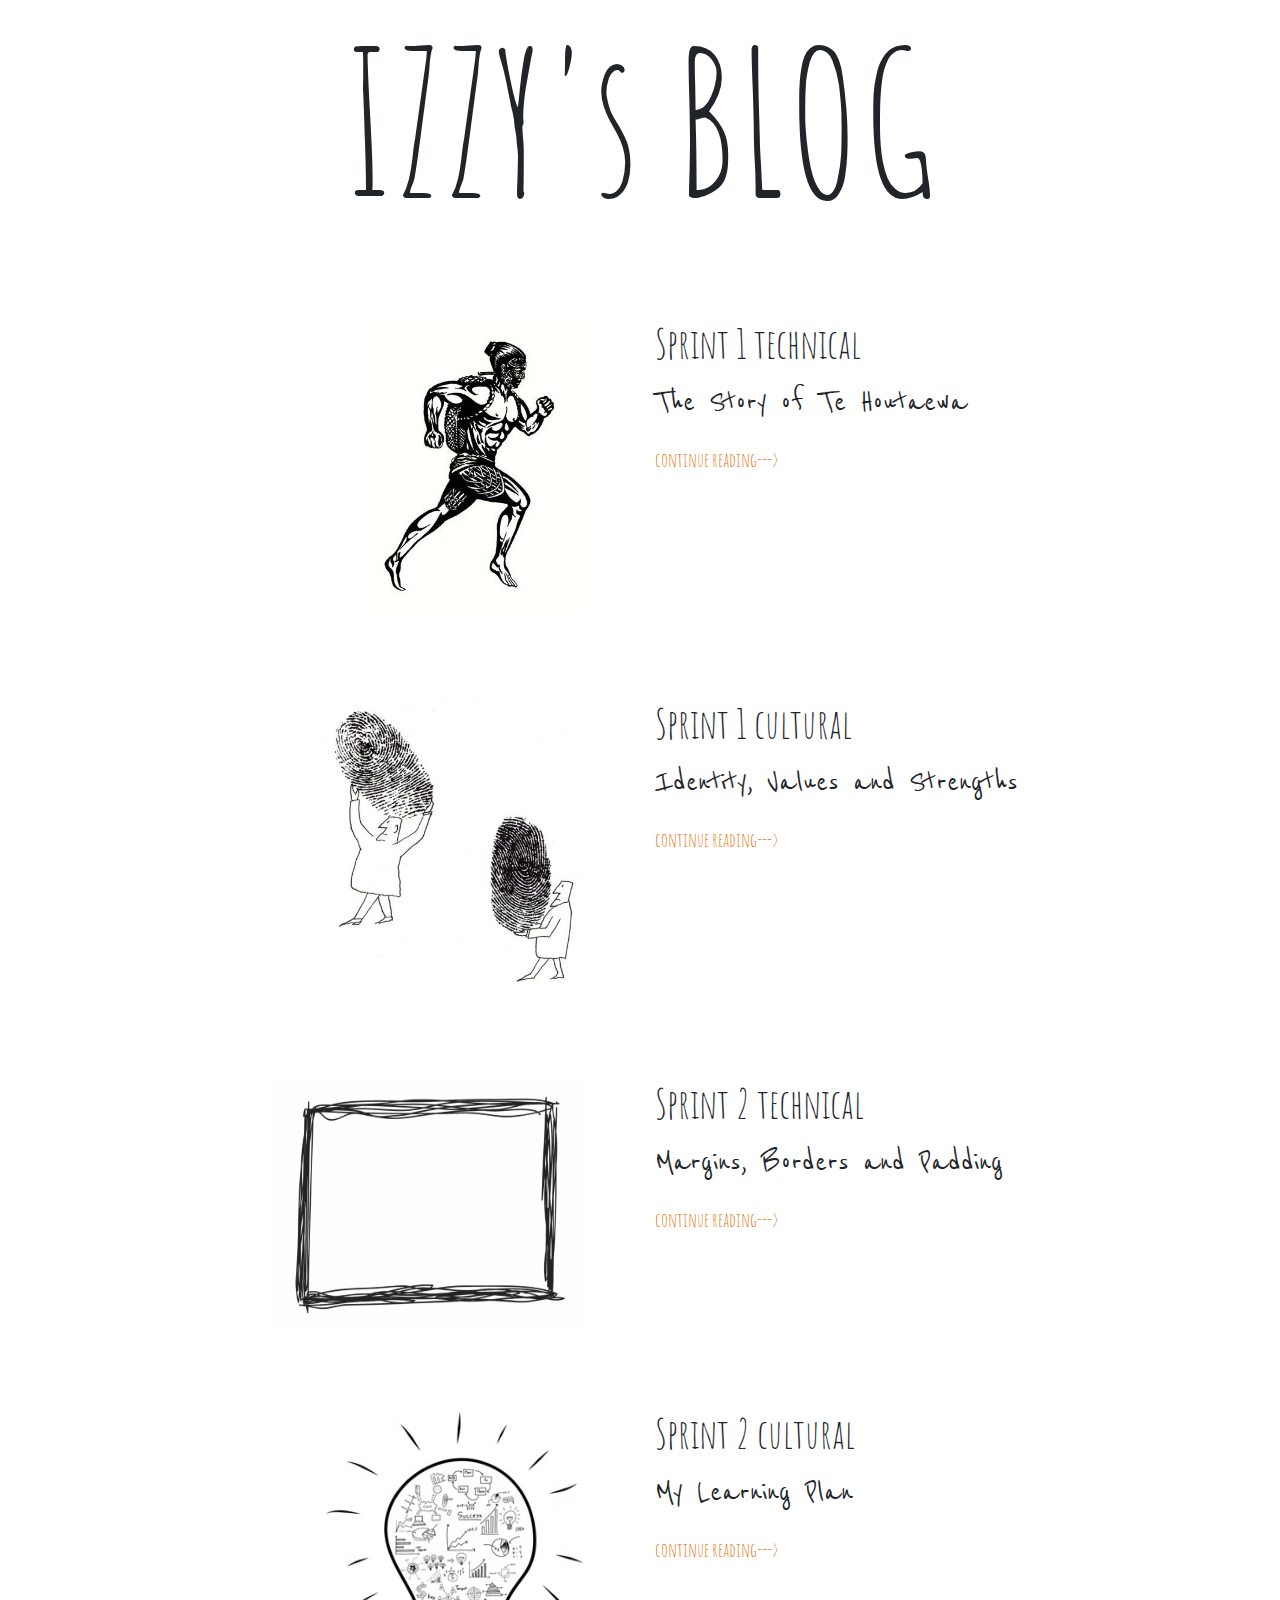
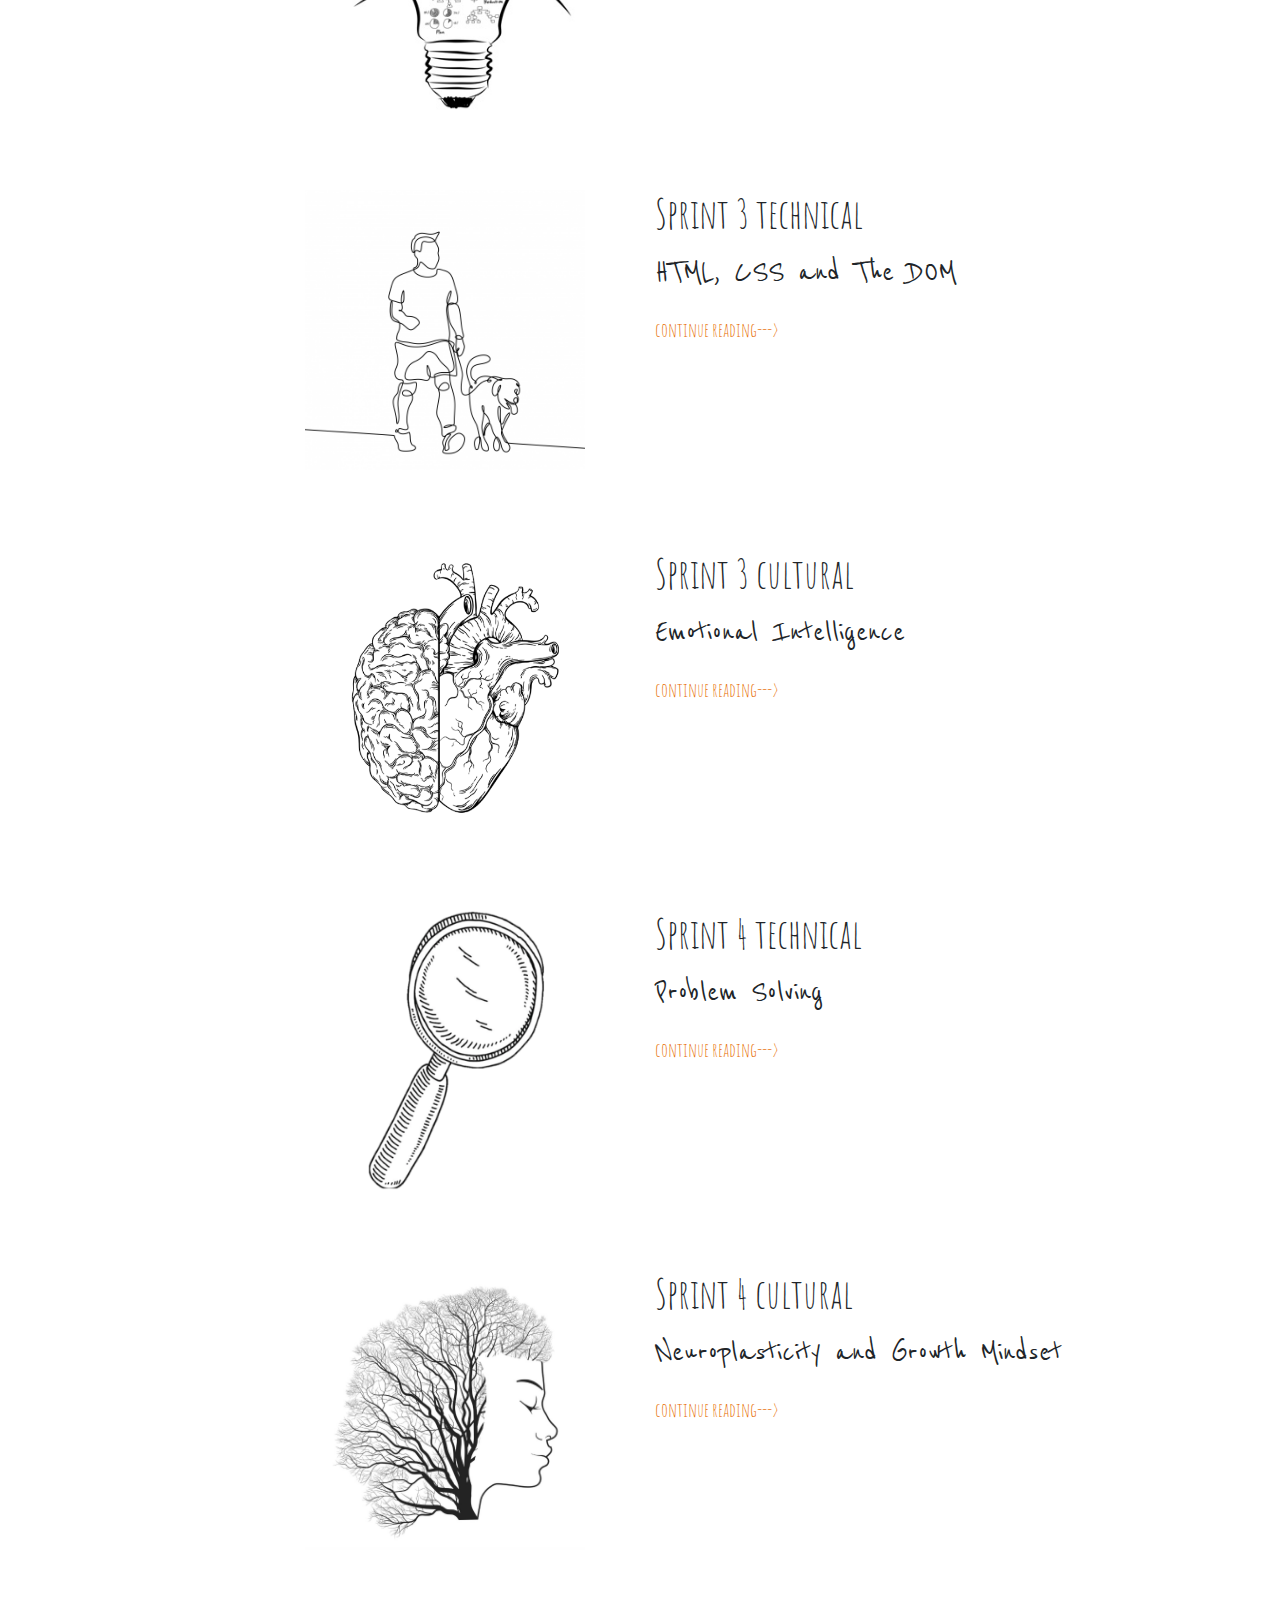
<file: index.html>
<!DOCTYPE html>
<html>

<head>
  <meta charset="UTF-8">
  <title>Itsablog</title>
  <link rel="stylesheet" href="https://stackpath.bootstrapcdn.com/bootstrap/4.3.1/css/bootstrap.min.css"
    integrity="sha384-ggOyR0iXCbMQv3Xipma34MD+dH/1fQ784/j6cY/iJTQUOhcWr7x9JvoRxT2MZw1T" crossorigin="anonymous">
  <link href="https://fonts.googleapis.com/css?family=Amatic+SC&display=swap" rel="stylesheet">
  <link href="https://fonts.googleapis.com/css?family=Reenie+Beanie&display=swap" rel="stylesheet">
  <link href="styles/main.css" rel="stylesheet" type="text/css" />

</head>

<body>
  <!-- Content -->
  <div class="container">
    <!-- Header -->
    <h1>IZZY's BLOG</h1>

    <!-- Blog -->
    <div class="blog row">
      <div class="col-md-6 text-right">
        <img src="images/TeH.jpg" alt="illustration of Te Houtaewa running" class="image">
      </div>

      <div class="col-md-6">
        <h3>Sprint 1 technical</h3>
        <p>The Story of Te Houtaewa</p>
        <a href="blog/sprint1-technical.html"><span class="link">continue reading---></span></a>
      </div>
    </div>

    <!-- Blog -->
    <div class="blog row">
      <div class="col-md-6 text-right">
        <img src="images/thumbprintmen.jpg" alt="drawing of men holding thumb prints" height="300" width="300" class="image">
      </div>

      <div class="col-md-6">
        <h3>Sprint 1 cultural</h3>
        <p>Identity, Values and Strengths</p>
        <a href="sprint1-cultural.html"><span class="link">continue reading---></span></a>
      </div>
    </div>

    <!-- Blog -->
    <div class="blog row">
      <div class="col-md-6 text-right">
        <img src="images/rectanglepic.png" alt="drawing of a rectangle" height="250" width="350" class="image">
      </div>

      <div class="col-md-6">
        <h3>Sprint 2 technical</h3>
        <p>Margins, Borders and Padding</p>
        <a href="blog/sprint2-technical.html"><span class="link">continue reading---></span></a>
      </div>
    </div>

    <!-- Blog -->
    <div class="blog row">
      <div class="col-md-6 text-right">
        <img src="images/seo-bulb.jpg" alt="drawing of a light bulb" height="300" width="300" class="image">
      </div>

      <div class="col-md-6">
        <h3>Sprint 2 cultural</h3>
        <p>My Learning Plan</p>
        <a href="sprint2-cultural.html"><span class="link">continue reading---></span></a>
      </div>
    </div>

      <!-- Blog -->
      <div class="blog row">
          <div class="col-md-6 text-right">
            <img src="images/dog-friend.jpg" alt="man walking his dog" height="280" width="320" class="image">
          </div>
    
          <div class="col-md-6">
            <h3>Sprint 3 technical</h3>
            <p>HTML, CSS and The DOM</p>
            <a href="blog/sprint3-technical.html"><span class="link">continue reading---></span></a>
          </div>
        </div>

    <!-- Blog -->
    <div class="blog row">
      <div class="col-md-6 text-right">
        <img src="images/heartbrain.png" alt="drawing of half a brain and half a heart" height="280" width="320" class="image">
      </div>

      <div class="col-md-6">
        <h3>Sprint 3 cultural</h3>
        <p>Emotional Intelligence</p>
        <a href="sprint3-cultural.html"><span class="link">continue reading---></span></a>
      </div>
    </div>

    <!-- Blog -->
    <div class="blog row">
      <div class="col-md-6 text-right">
        <img src="images/magnifying-glass.png" alt="magnifying glass" height="280" width="320" class="image">
      </div>

      <div class="col-md-6">
        <h3>Sprint 4 technical</h3>
        <p>Problem Solving</p>
        <a href="blog/sprint4-technical.html"><span class="link">continue reading---></span></a>
      </div>
    </div>

    <!-- Blog -->
    <div class="blog row">
      <div class="col-md-6 text-right">
        <img src="images/treehead.png" alt="drawing of a tree woman" height="280" width="320" class="image">
      </div>

      <div class="col-md-6">
        <h3>Sprint 4 cultural</h3>
        <p>Neuroplasticity and Growth Mindset</p>
        <a href="sprint4-cultural.html"><span class="link">continue reading---></span></a>
      </div>
    </div>

    <script src="https://code.jquery.com/jquery-3.3.1.slim.min.js"
      integrity="sha384-q8i/X+965DzO0rT7abK41JStQIAqVgRVzpbzo5smXKp4YfRvH+8abtTE1Pi6jizo"
      crossorigin="anonymous"></script>
    <script src="https://cdnjs.cloudflare.com/ajax/libs/popper.js/1.14.7/umd/popper.min.js"
      integrity="sha384-UO2eT0CpHqdSJQ6hJty5KVphtPhzWj9WO1clHTMGa3JDZwrnQq4sF86dIHNDz0W1"
      crossorigin="anonymous"></script>
    <script src="https://stackpath.bootstrapcdn.com/bootstrap/4.3.1/js/bootstrap.min.js"
      integrity="sha384-JjSmVgyd0p3pXB1rRibZUAYoIIy6OrQ6VrjIEaFf/nJGzIxFDsf4x0xIM+B07jRM"
      crossorigin="anonymous"></script>
</body>

</html>
</file>
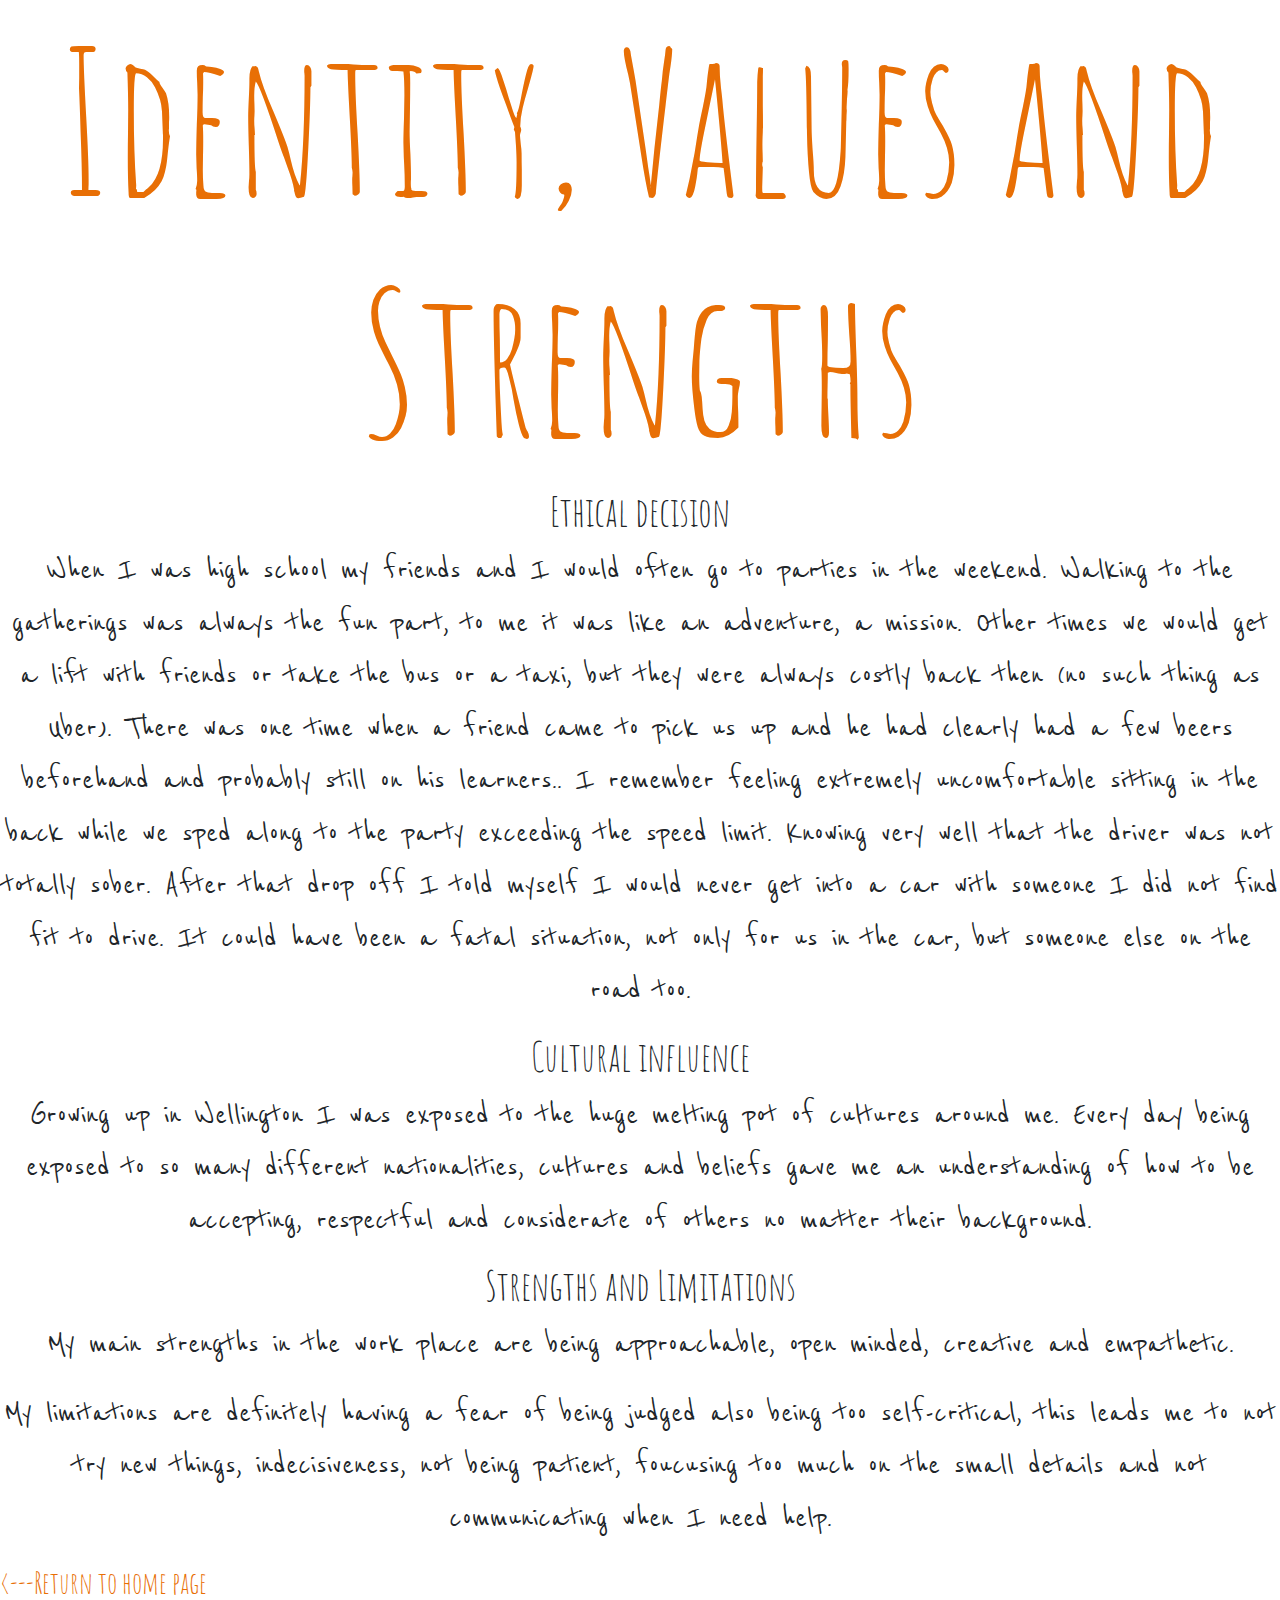
<file: sprint1-cultural.html>
<!DOCTYPE html>
<html lang="en">

<head>
    <meta charset="UTF-8">
    <meta name="viewport" content="width=device-width, initial-scale=1.0">
    <meta http-equiv="X-UA-Compatible" content="ie=edge">
    <link rel="stylesheet" href="https://stackpath.bootstrapcdn.com/bootstrap/4.3.1/css/bootstrap.min.css"
        integrity="sha384-ggOyR0iXCbMQv3Xipma34MD+dH/1fQ784/j6cY/iJTQUOhcWr7x9JvoRxT2MZw1T" crossorigin="anonymous">
    <link href="https://fonts.googleapis.com/css?family=Amatic+SC&display=swap" rel="stylesheet">
    <link href="https://fonts.googleapis.com/css?family=Reenie+Beanie&display=swap" rel="stylesheet">
    <link href="blog/styles/main.css" rel="stylesheet" type="text/css" />
    <title>Identity, Values and Strengths</title>
</head>

<body>
    <h1>Identity, Values and Strengths</h1>
    <h3>Ethical decision </h3>

    <p>When I was high school my friends and I would often go to parties in the weekend. Walking to the gatherings was
        always the fun part, to me it was like an adventure, a mission. Other times we would get a lift with friends or
        take the bus or a taxi, but they were always costly back then (no such thing as Uber). There was one time when a
        friend came to pick us up and he had clearly had a few beers beforehand and probably still on his learners.. I
        remember feeling extremely uncomfortable sitting in the back while we sped along to the party exceeding the
        speed limit. Knowing very well that the driver was not totally sober. After that drop off I told myself I would
        never get into a car with someone I did not find fit to drive. It could have been a fatal situation, not only
        for us in the car, but someone else on the road too.
    </p>

    <h3>Cultural influence</h3>

    <p>Growing up in Wellington I was exposed to the huge melting pot of cultures around me. Every day being exposed to
        so many different nationalities, cultures and beliefs gave me an understanding of how to be accepting,
        respectful and considerate of others no matter their background.
    </p>

    <h3>Strengths and Limitations</h3>

    <p>My main strengths in the work place are being approachable, open minded, creative and empathetic.
    </p>
    <p>My limitations are definitely having a fear of being judged also being too self-critical, this leads me to not
        try new things, indecisiveness, not being patient, foucusing too much on the small details and not communicating
        when I need help.
    </p>
    
    <a href="index.html"><span class="returnlink">
            <---Return to home page</span> </a> </body> </html>
</file>
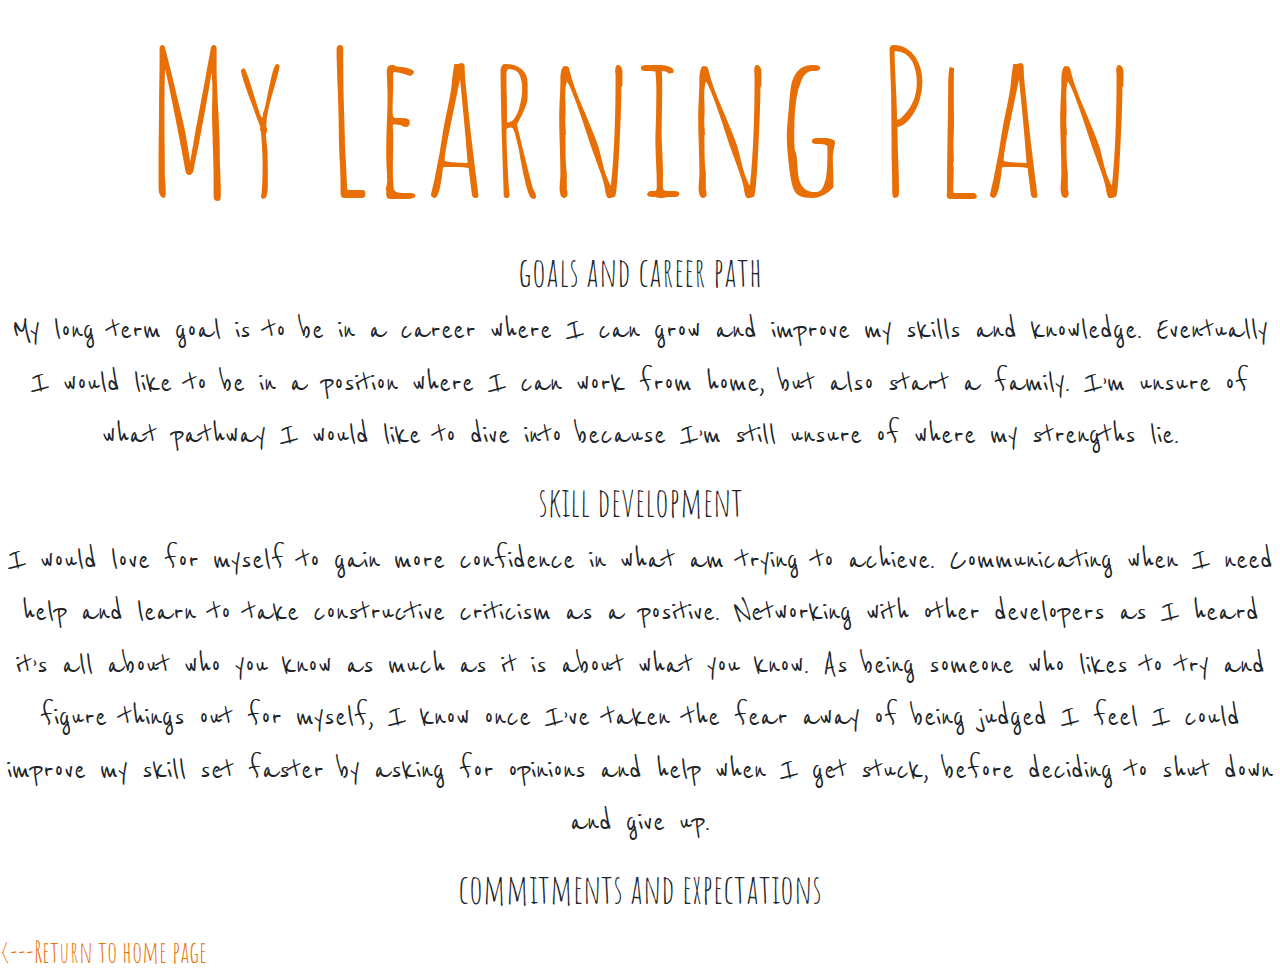
<file: sprint2-cultural.html>
<!DOCTYPE html>
<html lang="en">

<head>
    <meta charset="UTF-8">
    <meta name="viewport" content="width=device-width, initial-scale=1.0">
    <meta http-equiv="X-UA-Compatible" content="ie=edge">
    <link rel="stylesheet" href="https://stackpath.bootstrapcdn.com/bootstrap/4.3.1/css/bootstrap.min.css"
        integrity="sha384-ggOyR0iXCbMQv3Xipma34MD+dH/1fQ784/j6cY/iJTQUOhcWr7x9JvoRxT2MZw1T" crossorigin="anonymous">
    <link href="https://fonts.googleapis.com/css?family=Amatic+SC&display=swap" rel="stylesheet">
    <link href="https://fonts.googleapis.com/css?family=Reenie+Beanie&display=swap" rel="stylesheet">
    <link href="blog/styles/main.css" rel="stylesheet" type="text/css" />
    <title>Learning Plan</title>
</head>

<body>
    <h1>My Learning Plan</h1>

    <h3>goals and career path</h3>
    <p>My long term goal is to be in a career where I can grow and improve my skills and knowledge. Eventually I would
        like to be in a position where I can work from home, but also start a family. I’m unsure of what pathway I would
        like to dive into because I’m still unsure of where my strengths lie.
    </p>

    <h3>skill development</h3>
    <p>I would love for myself to gain more confidence in what am trying to achieve. Communicating when I need help and
        learn to take constructive criticism as a positive. Networking with other developers as I heard it’s all about
        who you know as much as it is about what you know.
        As being someone who likes to try and figure things out for myself, I know once I’ve taken the fear away of
        being judged I feel I could improve my skill set faster by asking for opinions and help when I get stuck, before
        deciding to shut down and give up.
    </p>

    <h3>commitments and expectations</h3>
    <p></p>
    <a href="index.html"><span class="returnlink">
            <---Return to home page</span> </a> </body> </html>
</file>
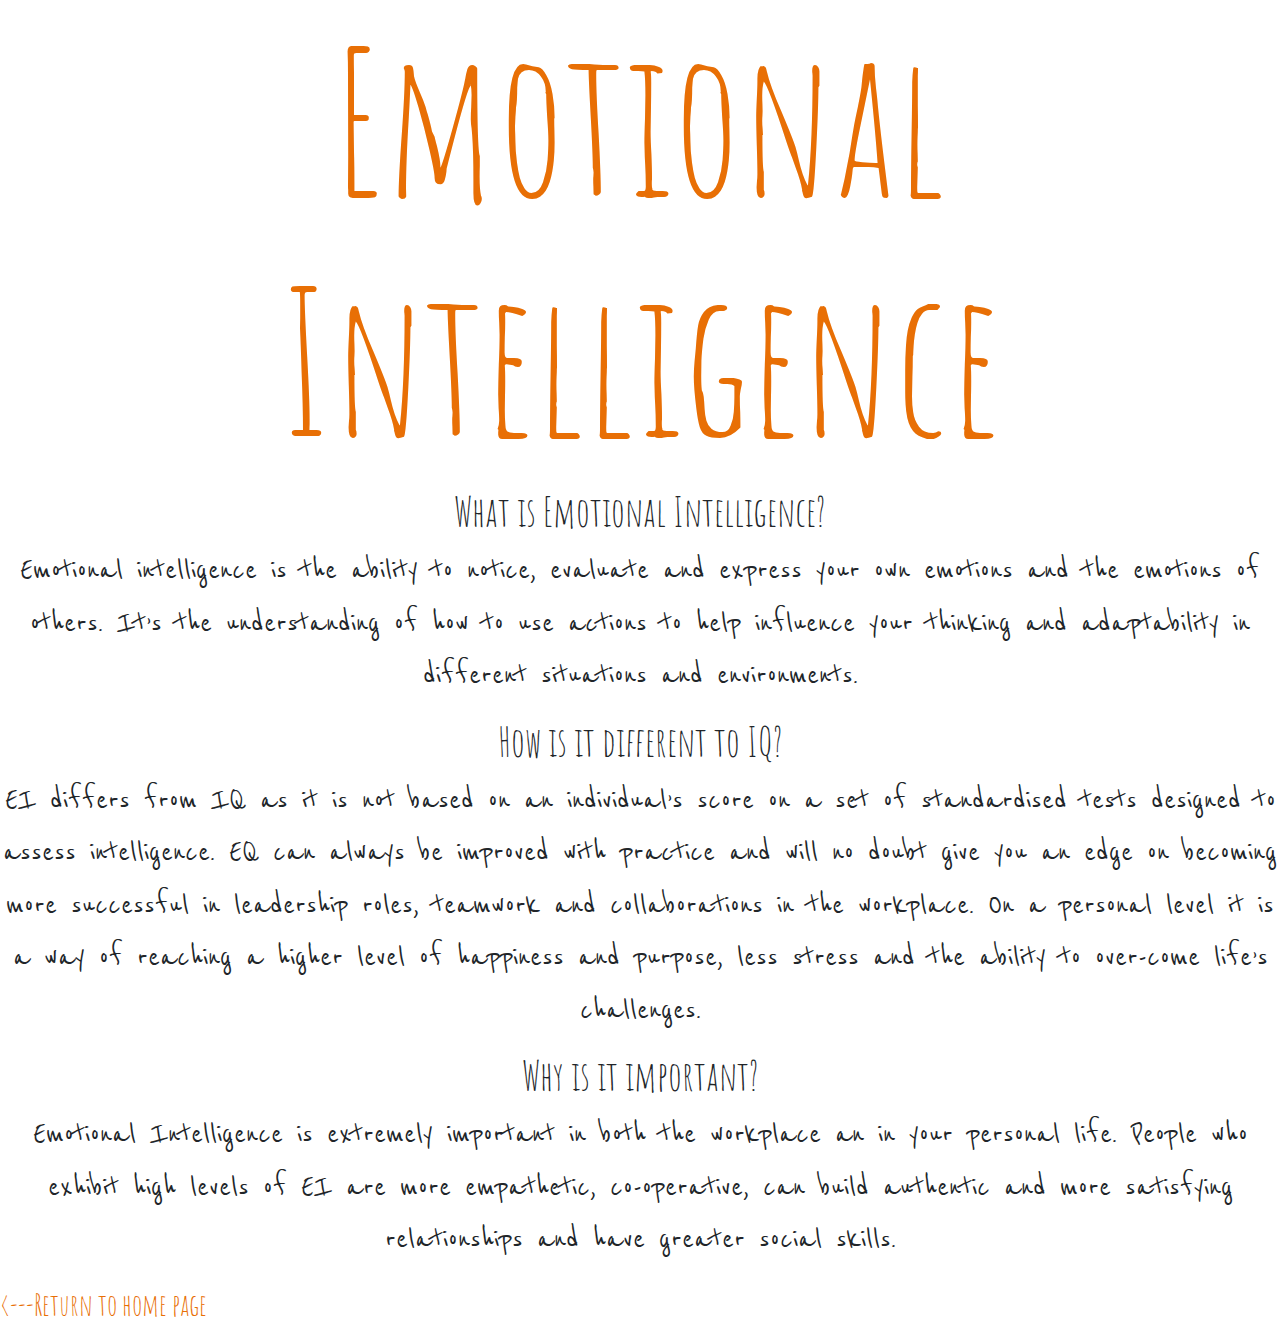
<file: sprint3-cultural.html>
<!DOCTYPE html>
<html lang="en">

<head>
    <meta charset="UTF-8">
    <meta name="viewport" content="width=device-width, initial-scale=1.0">
    <meta http-equiv="X-UA-Compatible" content="ie=edge">
    <link rel="stylesheet" href="https://stackpath.bootstrapcdn.com/bootstrap/4.3.1/css/bootstrap.min.css"
        integrity="sha384-ggOyR0iXCbMQv3Xipma34MD+dH/1fQ784/j6cY/iJTQUOhcWr7x9JvoRxT2MZw1T" crossorigin="anonymous">
    <link href="https://fonts.googleapis.com/css?family=Amatic+SC&display=swap" rel="stylesheet">
    <link href="https://fonts.googleapis.com/css?family=Reenie+Beanie&display=swap" rel="stylesheet">
    <link href="blog/styles/main.css" rel="stylesheet" type="text/css" />
    <title>Emotional Intelligence</title>
</head>

<body>
    <h1>Emotional Intelligence</h1>

    <h3>What is Emotional Intelligence?</h3>

    <p>Emotional intelligence is the ability to notice, evaluate and express your own emotions and the emotions of
        others. It’s the understanding of how to use actions to help influence your thinking and adaptability in
        different situations and environments.</p>

    <h3>How is it different to IQ?</h3>

    <p>EI differs from IQ as it is not based on an individual’s score on a set of standardised tests designed to assess
        intelligence. EQ can always be improved with practice and will no doubt give you an edge on becoming more
        successful in leadership roles, teamwork and collaborations in the workplace. On a personal level it is a way of
        reaching a higher level of happiness and purpose, less stress and the ability to over-come life’s challenges.
    </p>

    <h3>Why is it important?</h3>

    <p>Emotional Intelligence is extremely important in both the workplace an in your personal life. People who exhibit
        high levels of EI are more empathetic, co-operative, can build authentic and more satisfying relationships and
        have greater social skills.</p>


    <a href="index.html"><span class="returnlink">
            <---Return to home page</span> </a> </body> </html>
</file>
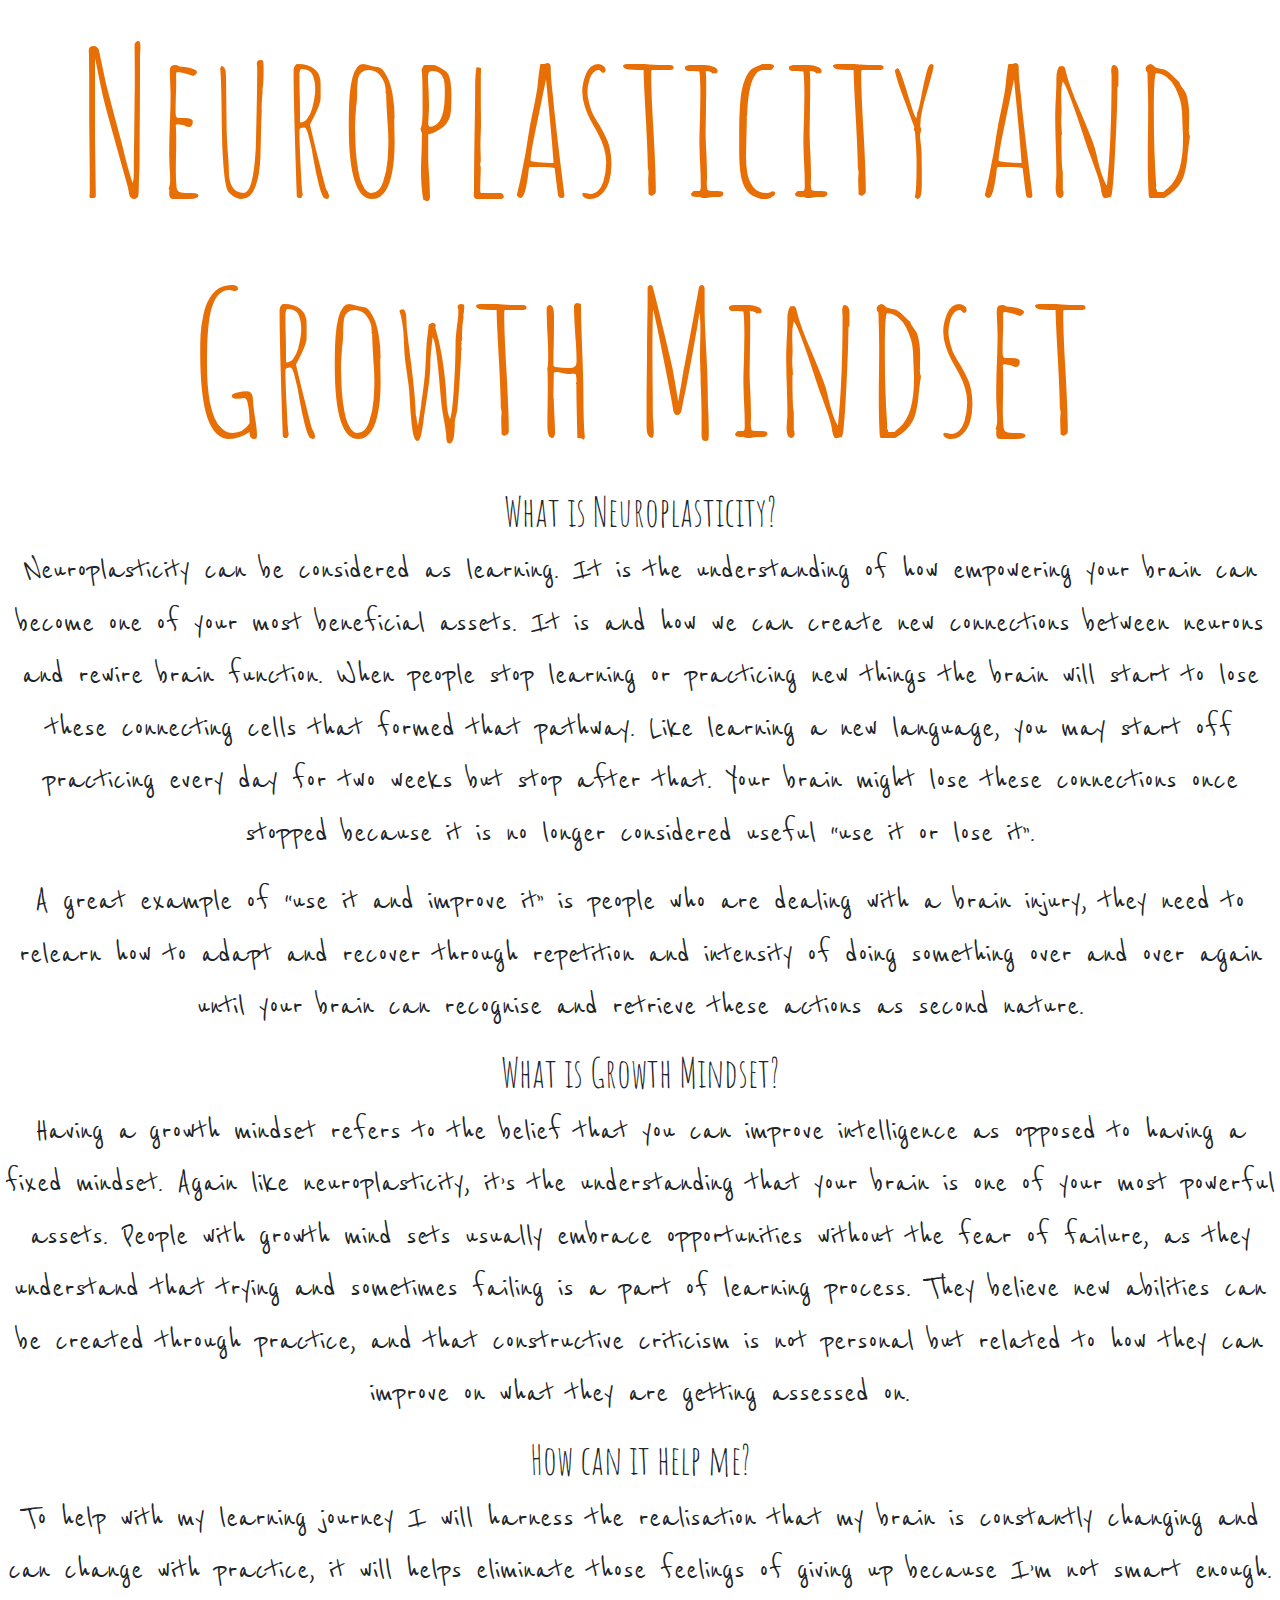
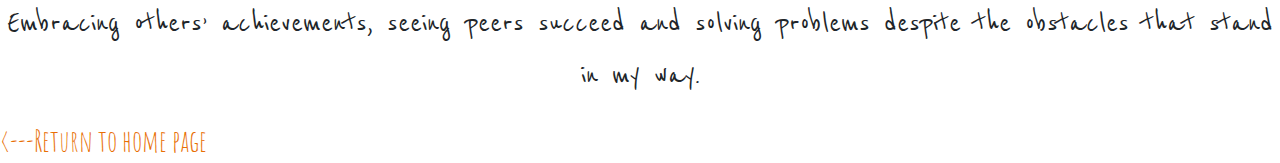
<file: sprint4-cultural.html>
<!DOCTYPE html>
<html lang="en">

<head>
    <meta charset="UTF-8">
    <meta name="viewport" content="width=device-width, initial-scale=1.0">
    <meta http-equiv="X-UA-Compatible" content="ie=edge">
    <link rel="stylesheet" href="https://stackpath.bootstrapcdn.com/bootstrap/4.3.1/css/bootstrap.min.css"
        integrity="sha384-ggOyR0iXCbMQv3Xipma34MD+dH/1fQ784/j6cY/iJTQUOhcWr7x9JvoRxT2MZw1T" crossorigin="anonymous">
    <link href="https://fonts.googleapis.com/css?family=Amatic+SC&display=swap" rel="stylesheet">
    <link href="https://fonts.googleapis.com/css?family=Reenie+Beanie&display=swap" rel="stylesheet">
    <link href="blog/styles/main.css" rel="stylesheet" type="text/css" />
    <title>Neuroplasticity and Growth Mindset</title>
</head>

<body>
    <h1>Neuroplasticity and Growth Mindset</h1>

    <h3>What is Neuroplasticity?</h3>

    <p>Neuroplasticity can be considered as learning. It is the understanding of how empowering your brain can become
        one of your most beneficial assets. It is and how we can create new connections between neurons and rewire brain
        function. When people stop learning or practicing new things the brain will start to lose these connecting cells
        that formed that pathway. Like learning a new language, you may start off practicing every day for two weeks but
        stop after that. Your brain might lose these connections once stopped because it is no longer considered useful
        “use it or lose it”.
    </p>
    <p>A great example of “use it and improve it” is people who are dealing with a brain injury, they need to relearn
        how to adapt and recover through repetition and intensity of doing something over and over again until your
        brain can recognise and retrieve these actions as second nature.
    </p>

    <h3>What is Growth Mindset?</h3>

    <p>
        Having a growth mindset refers to the belief that you can improve intelligence as opposed to having a fixed
        mindset. Again like neuroplasticity, it’s the understanding that your brain is one of your most powerful assets.
        People with growth mind sets usually embrace opportunities without the fear of failure, as they understand that
        trying and sometimes failing is a part of learning process. They believe new abilities can be created through
        practice, and that constructive criticism is not personal but related to how they can improve on what they are
        getting assessed on.
    </p>

    <h3>How can it help me?</h3>

    <p>
        To help with my learning journey I will harness the realisation that my brain is constantly changing and can
        change with practice, it will helps eliminate those feelings of giving up because I’m not smart enough.
        Embracing others’ achievements, seeing peers succeed and solving problems despite the obstacles that stand in my
        way.
    </p>

    <a href="index.html"><span class="returnlink">
            <---Return to home page</span> </a> </body> </html>
</file>
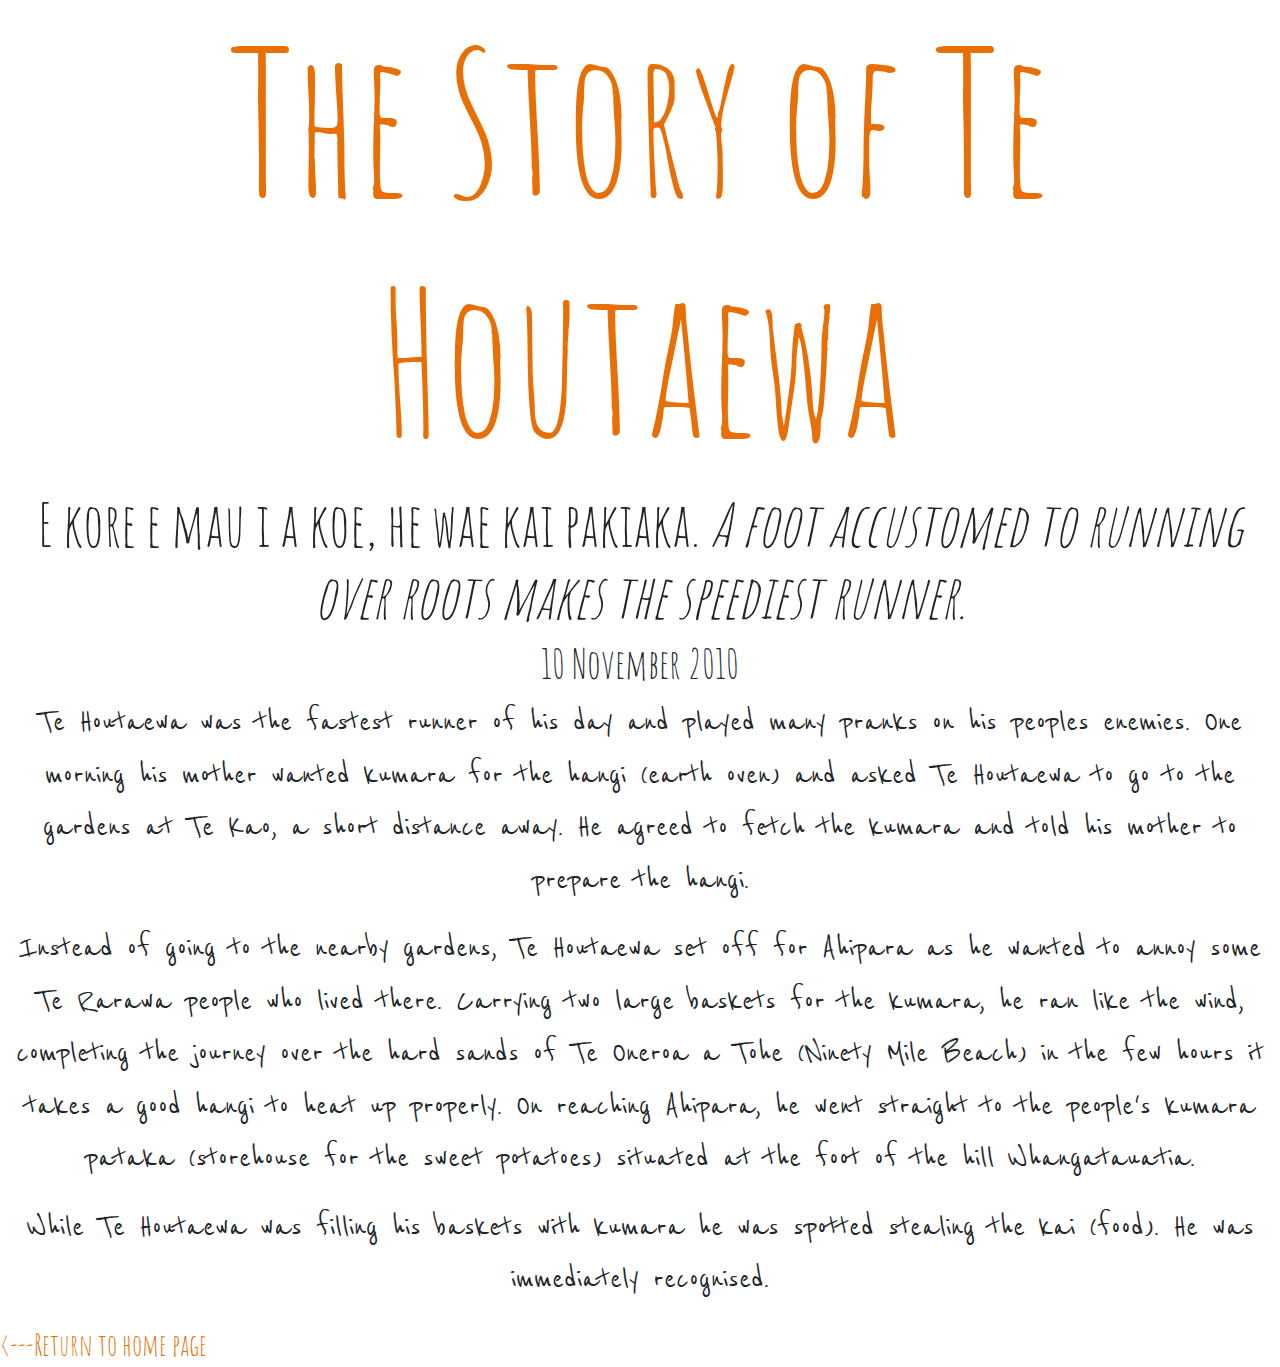
<file: blog/sprint1-technical.html>
<!DOCTYPE html>
<html>

<head>
  <meta charset="UTF-8">
  <title>Stories and Legends</title>
  <link rel="stylesheet" href="https://stackpath.bootstrapcdn.com/bootstrap/4.3.1/css/bootstrap.min.css"
    integrity="sha384-ggOyR0iXCbMQv3Xipma34MD+dH/1fQ784/j6cY/iJTQUOhcWr7x9JvoRxT2MZw1T" crossorigin="anonymous">
  <link href="https://fonts.googleapis.com/css?family=Amatic+SC&display=swap" rel="stylesheet">
  <link href="https://fonts.googleapis.com/css?family=Reenie+Beanie&display=swap" rel="stylesheet">
  <link href="styles/main.css" rel="stylesheet" type="text/css" />
</head>

<body>
  <h1>The Story of Te Houtaewa</h1>
  <h2>E kore e mau i a koe, he wae kai pakiaka. <em>A foot accustomed to running over roots makes the speediest
      runner.</em></h2>
  <h3>10 November 2010</h3>

  <p>
    Te Houtaewa was the fastest runner of his day and played many pranks on his peoples enemies. One morning his mother
    wanted kumara for the hangi (earth oven) and asked Te Houtaewa to go to the gardens at Te Kao, a short distance
    away. He agreed to fetch the kumara and told his mother to prepare the hangi.
  </p>
  <p>
    Instead of going to the nearby gardens, Te Houtaewa set off for Ahipara as he wanted to annoy some Te Rarawa people
    who lived there. Carrying two large baskets for the kumara, he ran like the wind, completing the journey over the
    hard sands of Te Oneroa a Tohe (Ninety Mile Beach) in the few hours it takes a good hangi to heat up properly. On
    reaching Ahipara, he went straight to the people's kumara pataka (storehouse for the sweet potatoes) situated at the
    foot of the hill Whangatauatia.
  </p>
  <p>
    While Te Houtaewa was filling his baskets with kumara he was spotted stealing the kai (food). He was immediately
    recognised.
  </p>

  <a href="https://izzy-asplet.github.io/index.html"><span class="returnlink"><---Return to home page</span></a>
  <!-- this is a comment. -->

</body>

</html>
</file>
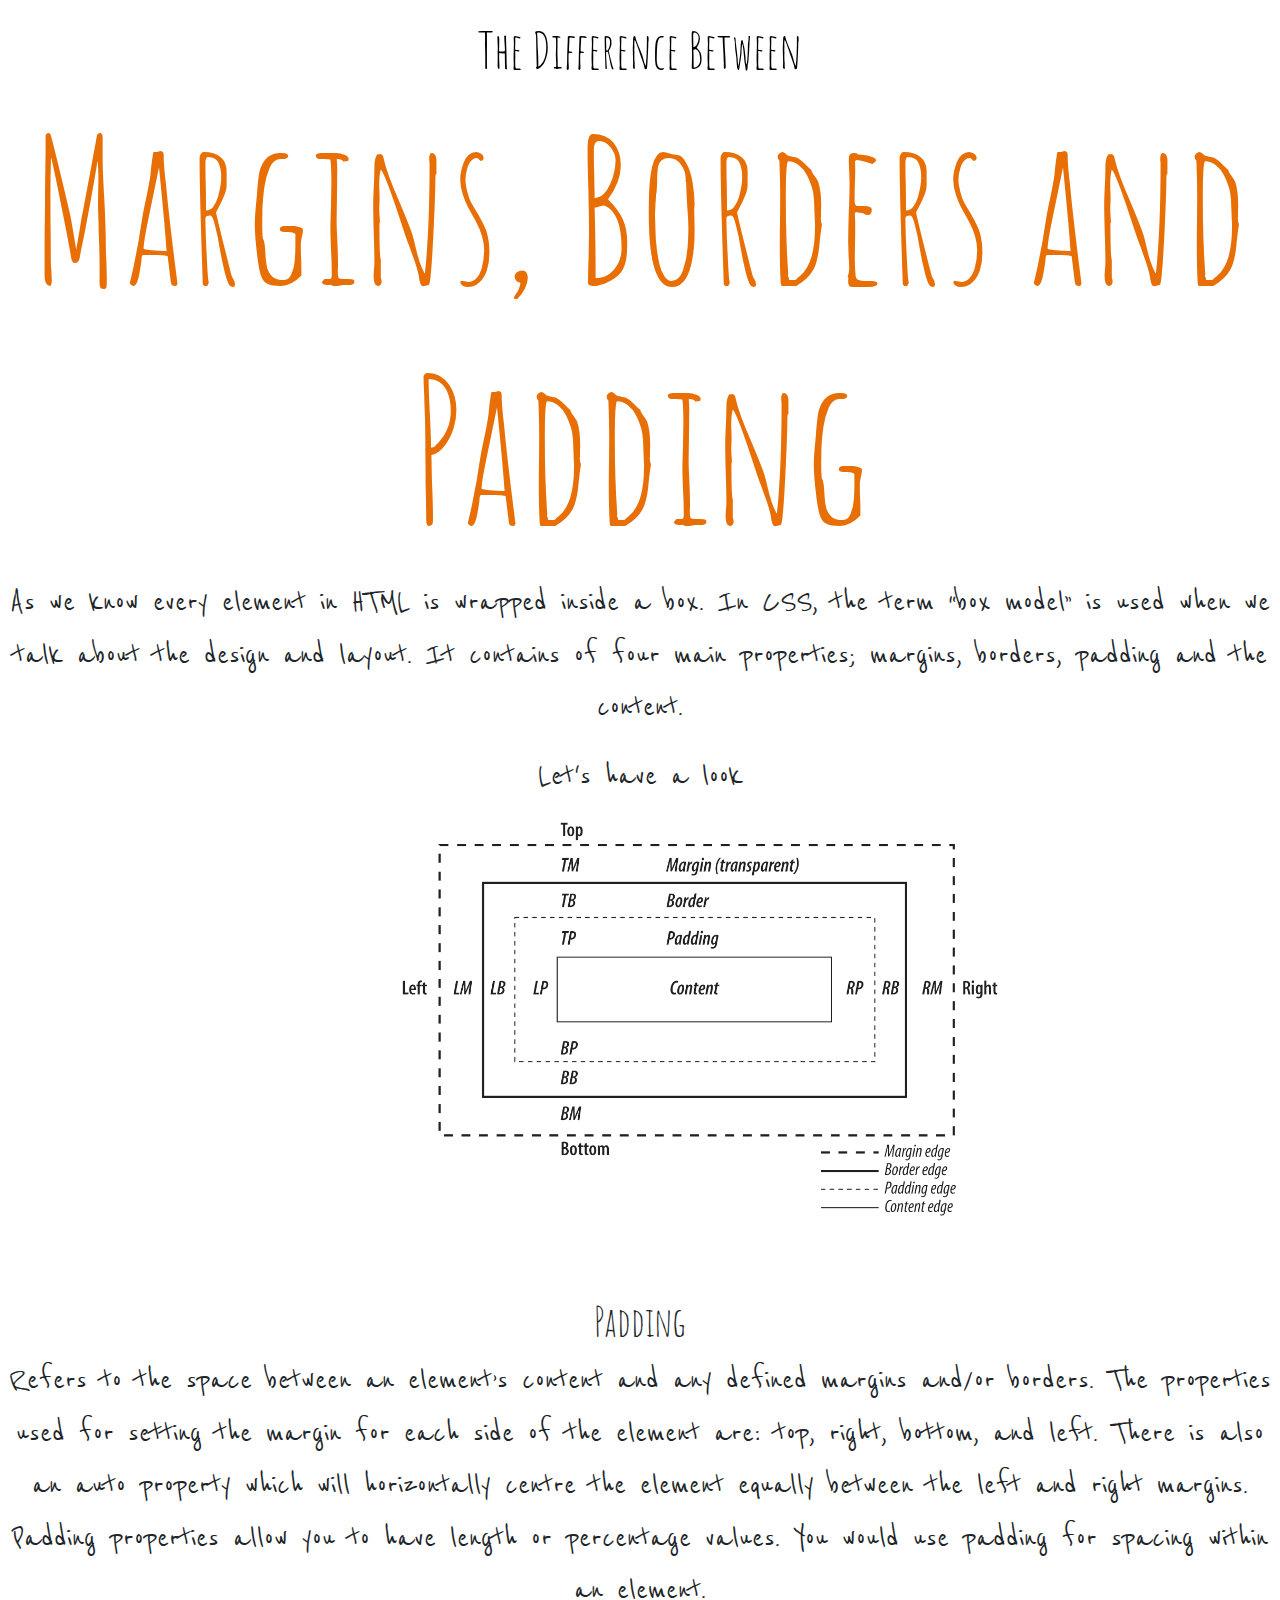
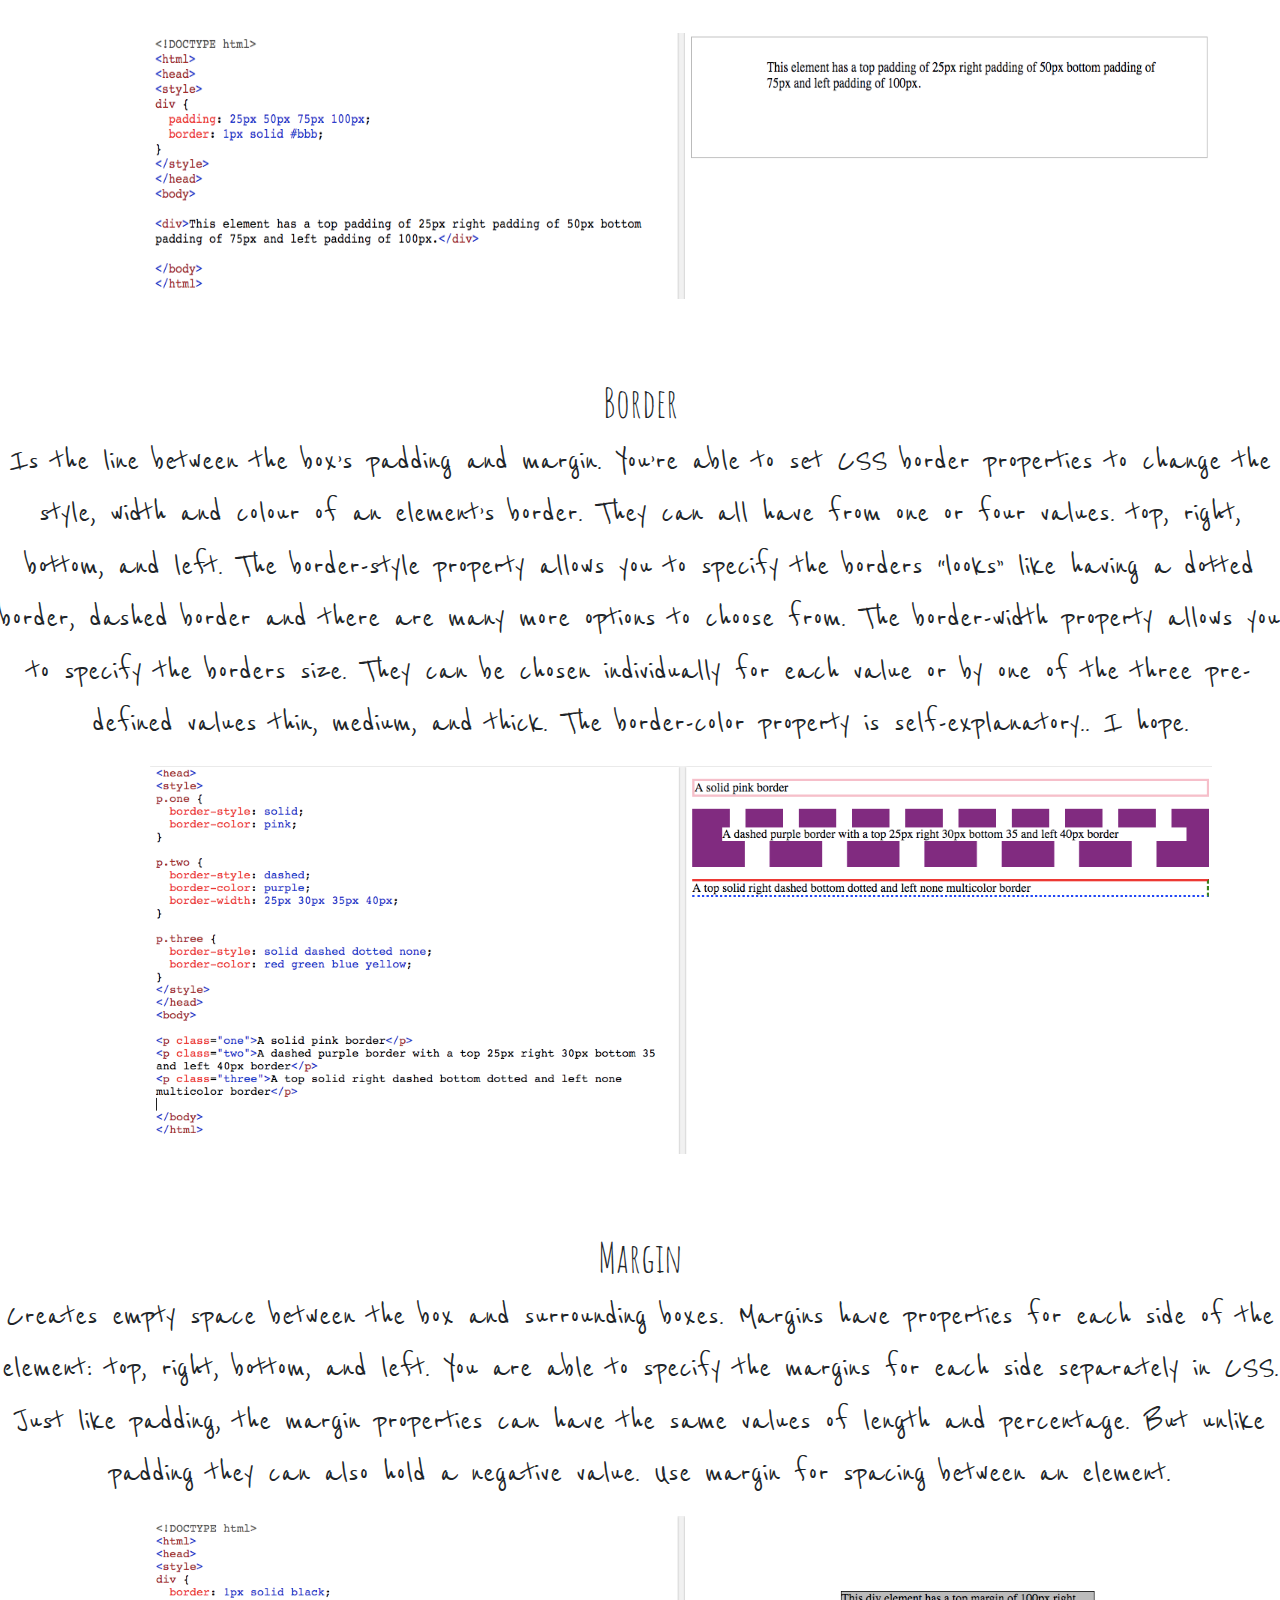
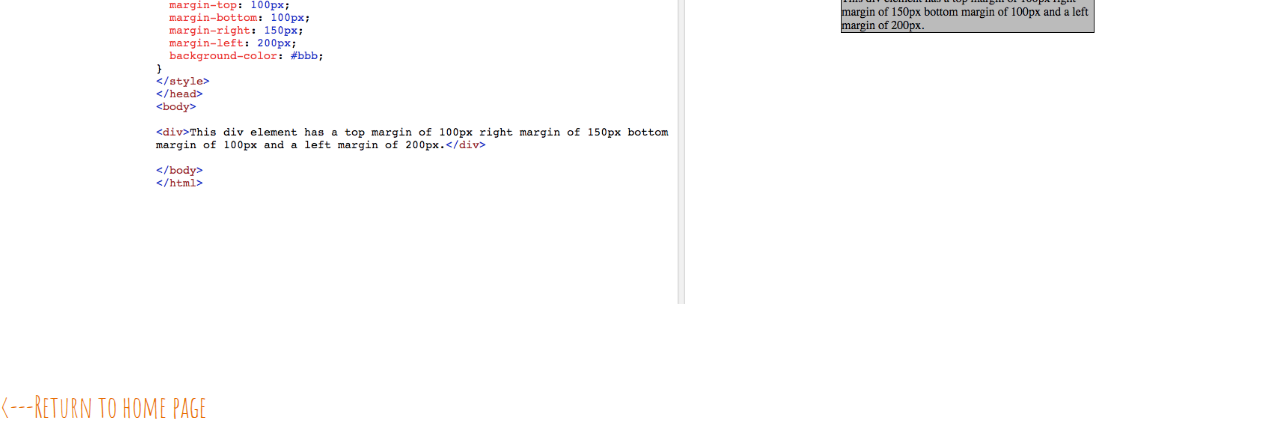
<file: blog/sprint2-technical.html>
<!DOCTYPE html>
<html lang="en">

<head>
    <meta charset="UTF-8">
    <meta name="viewport" content="width=device-width, initial-scale=1.0">
    <meta http-equiv="X-UA-Compatible" content="ie=edge">
    <link rel="stylesheet" href="https://stackpath.bootstrapcdn.com/bootstrap/4.3.1/css/bootstrap.min.css"
        integrity="sha384-ggOyR0iXCbMQv3Xipma34MD+dH/1fQ784/j6cY/iJTQUOhcWr7x9JvoRxT2MZw1T" crossorigin="anonymous">
    <link href="https://fonts.googleapis.com/css?family=Amatic+SC&display=swap" rel="stylesheet">
    <link href="https://fonts.googleapis.com/css?family=Reenie+Beanie&display=swap" rel="stylesheet">
    <link href="styles/main.css" rel="stylesheet" type="text/css" />
    <title>Margins, Borders and Padding</title>
</head>

<body>
    <h4 class="diffhead">The Difference Between</h4>
    <h1>Margins, Borders and Padding</h1>

    <p>As we know every element in HTML is wrapped inside a box. In CSS, the term “box model” is used when we talk
        about the design and layout. It contains of four main properties; margins, borders, padding and the content.
    </p>
    <p>Let's have a look</p>

    <div>
        <img src="box_model.png" alt="example of a box model" height="400" width="600" class="diffimage">
    </div>
    <h3>Padding</h3>
    <p>Refers to the space between an element’s content and any defined margins and/or
        borders. The
        properties used for setting the margin for each side of the element are: top, right, bottom, and left. There
        is also an auto property which will horizontally centre the element equally between the left and right
        margins. Padding properties allow you to have length or percentage values.
        You would use padding for spacing within an element.
    </p>
    <div>
        <img src="padding2.ng.png" alt="example of padding in CSS" height="266" width="1062" class="propimage">
    </div>
    <h3>Border</h3>
    <p>Is the line between the box’s padding and margin. You’re able to set CSS border
        properties to
        change the style, width and colour of an element’s border. They can all have from one or four values. top,
        right, bottom, and left.
        The border-style property allows you to specify the borders “looks” like having a dotted border, dashed
        border and there are many more options to choose from.
        The border-width property allows you to specify the borders size. They can be chosen individually for each
        value or by one of the three pre-defined values thin, medium, and thick.
        The border-color property is self-explanatory.. I hope.
    </p>
    <div>
        <img src="borders.png" alt="example of border in CSS" height="388" width="1062" class="propimage">
    </div>
    <h3>Margin</h3>
    <p>Creates empty space between the box and surrounding boxes. Margins have properties
        for each side of
        the element: top, right, bottom, and left.
        You are able to specify the margins for each side separately in CSS. Just like padding, the margin
        properties can have the same values of length and percentage. But unlike padding they can also hold a
        negative value.
        Use margin for spacing between an element.
    </p>
    <div>
        <img src="margin.png" alt="example of margin in CSS" height="388" width="1062" class="propimage">
    </div>

    <a href="https://izzy-asplet.github.io/index.html"><span class="returnlink">
            <---Return to home page</span> </a> </body> </html>
</file>
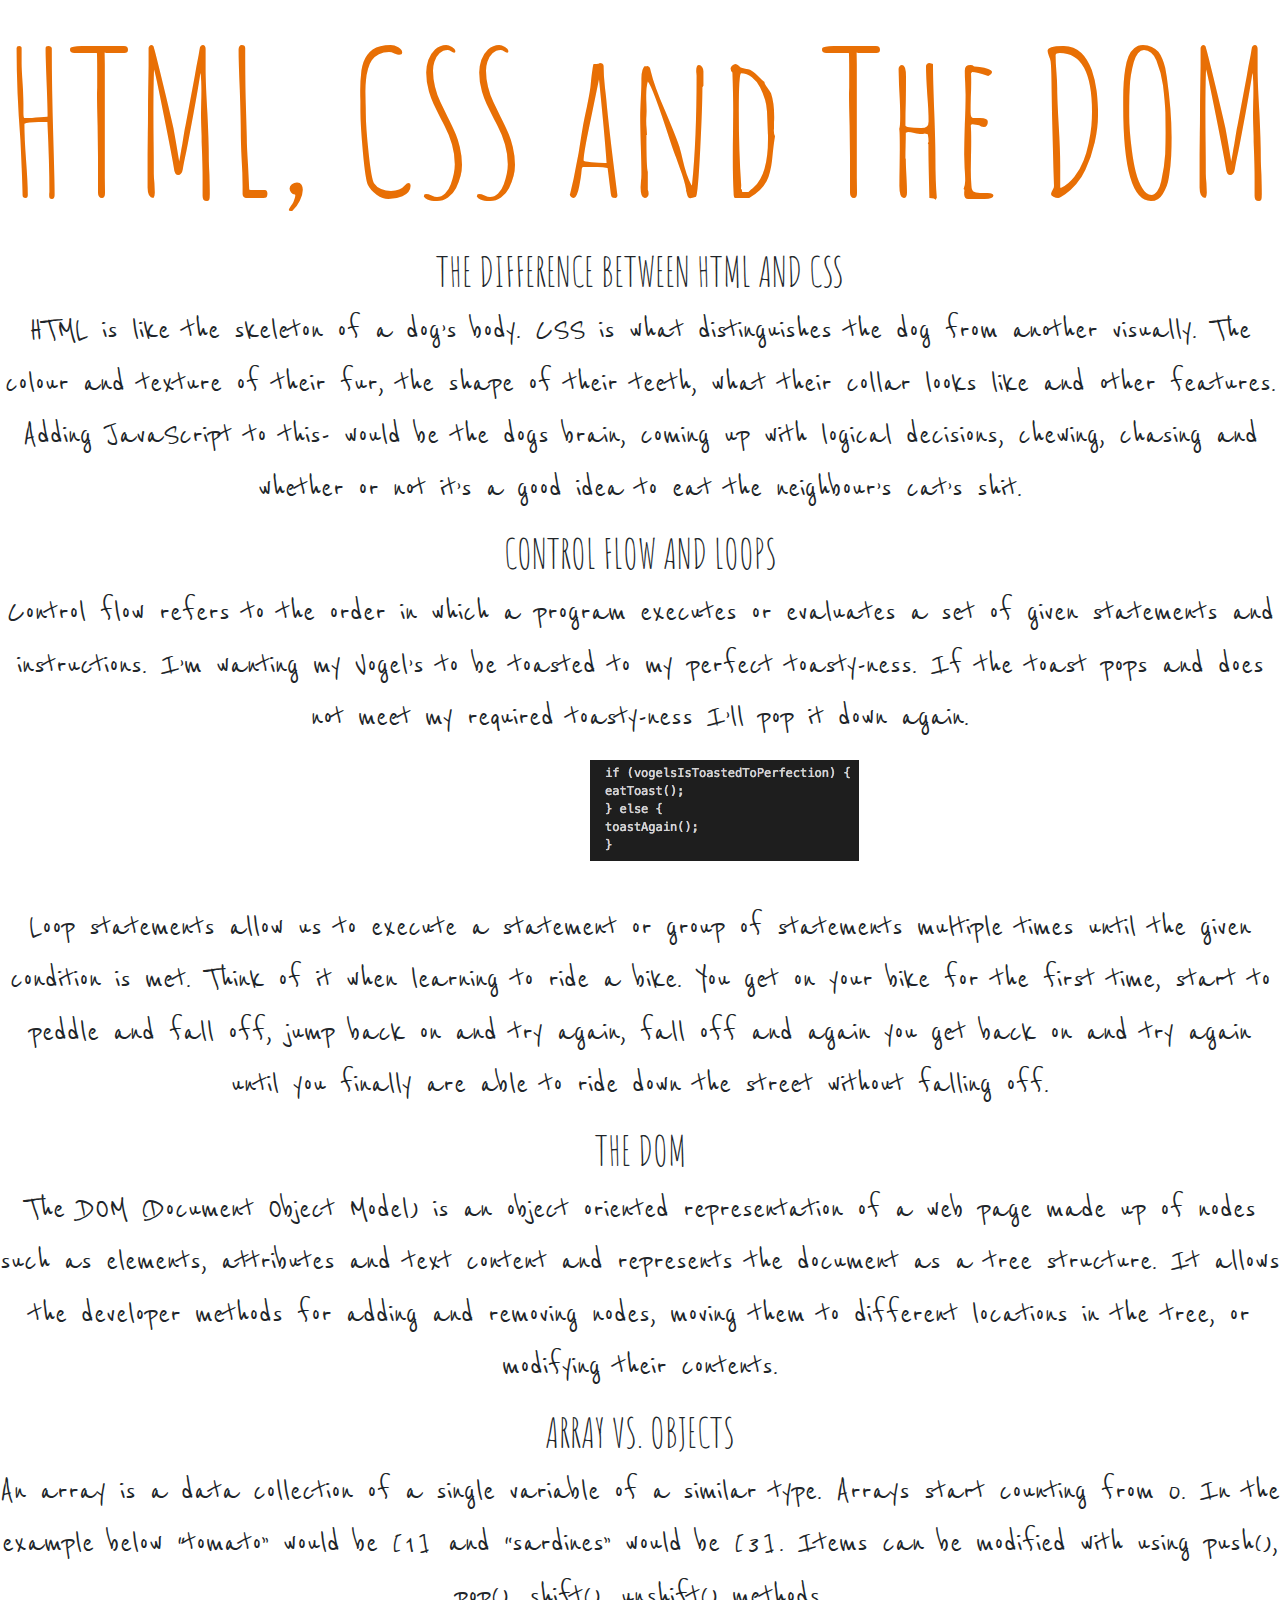
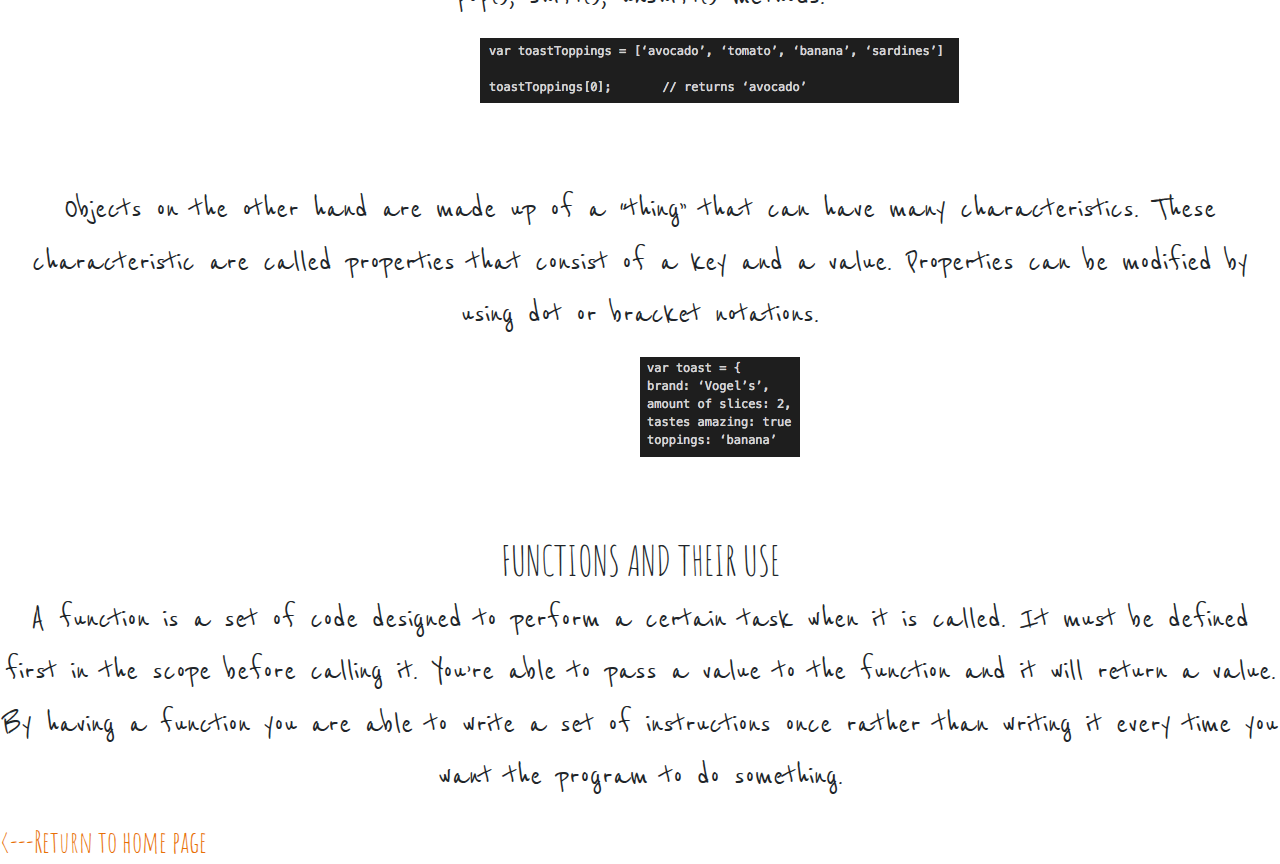
<file: blog/sprint3-technical.html>
<!DOCTYPE html>
<html lang="en">

<head>
    <meta charset="UTF-8">
    <meta name="viewport" content="width=device-width, initial-scale=1.0">
    <meta http-equiv="X-UA-Compatible" content="ie=edge">
    <link rel="stylesheet" href="https://stackpath.bootstrapcdn.com/bootstrap/4.3.1/css/bootstrap.min.css"
        integrity="sha384-ggOyR0iXCbMQv3Xipma34MD+dH/1fQ784/j6cY/iJTQUOhcWr7x9JvoRxT2MZw1T" crossorigin="anonymous">
    <link href="https://fonts.googleapis.com/css?family=Amatic+SC&display=swap" rel="stylesheet">
    <link href="https://fonts.googleapis.com/css?family=Reenie+Beanie&display=swap" rel="stylesheet">
    <link href="styles/main.css" rel="stylesheet" type="text/css" />
    <title>HTML, CSS and The DOM</title>
</head>

<body>
    <h1>HTML, CSS and The DOM</h1>

    <div>
        <h3>THE DIFFERENCE BETWEEN HTML AND CSS</h3>

        <p>HTML is like the skeleton of a dog’s body. CSS is what distinguishes the dog from another visually. The
            colour
            and texture of their fur, the shape of their teeth, what their collar looks like and other features. Adding
            JavaScript to this- would be the dogs brain, coming up with logical decisions, chewing, chasing and whether
            or
            not it’s a good idea to eat the neighbour’s cat’s shit.</p>
    </div>

    <div>
        <h3>CONTROL FLOW AND LOOPS</h3>

        <p>Control flow refers to the order in which a program executes or evaluates a set of given statements and
            instructions. I’m wanting my Vogel’s to be toasted to my perfect toasty-ness. If the toast pops and does not
            meet my required toasty-ness I’ll pop it down again.</p>

       <img src="control-flow.png" alt="example of control flow" class="c-flowimg">

        <p>Loop statements allow us to execute a statement or group of statements multiple times until the given
            condition
            is met. Think of it when learning to ride a bike. You get on your bike for the first time, start to peddle
            and
            fall off, jump back on and try again, fall off and again you get back on and try again until you finally are
            able to ride down the street without falling off.</p>
    </div>

    <div>
        <h3>THE DOM</h3>

        <p>The DOM (Document Object Model) is an object oriented representation of a web page made up of nodes such as
            elements, attributes and text content and represents the document as a tree structure. It allows the
            developer
            methods for adding and removing nodes, moving them to different locations in the tree, or modifying their
            contents.</p>
    </div>

    <div>
        <h3>ARRAY VS. OBJECTS</h3>
        <p>An array is a data collection of a single variable of a similar type. Arrays start counting from 0. In the
            example below “tomato” would be [1] and “sardines” would be [3]. Items can be modified with using push(),
            pop(), shift(), unshift() methods.</p>

            <img src="array.png" alt="example of an array" class="arrayimg">


            <p>Objects on the other hand are made up of a “thing” that can have many characteristics. These characteristic
            are
            called properties that consist of a key and a value. Properties can be modified by using dot or bracket
            notations.</p>

            <img src="object.png" alt="example of an object" class="objectimg">
        
    </div>

    <div>
        <h3>FUNCTIONS AND THEIR USE</h3>
        <p>A function is a set of code designed to perform a certain task when it is called. It must be defined first in
            the
            scope before calling it. You’re able to pass a value to the function and it will return a value. By having a
            function you are able to write a set of instructions once rather than writing it every time you want the
            program
            to do something.</p>
    </div>


    <a href="https://izzy-asplet.github.io/index.html"><span class="returnlink">
            <---Return to home page</span> </a> </body> </html>
</file>
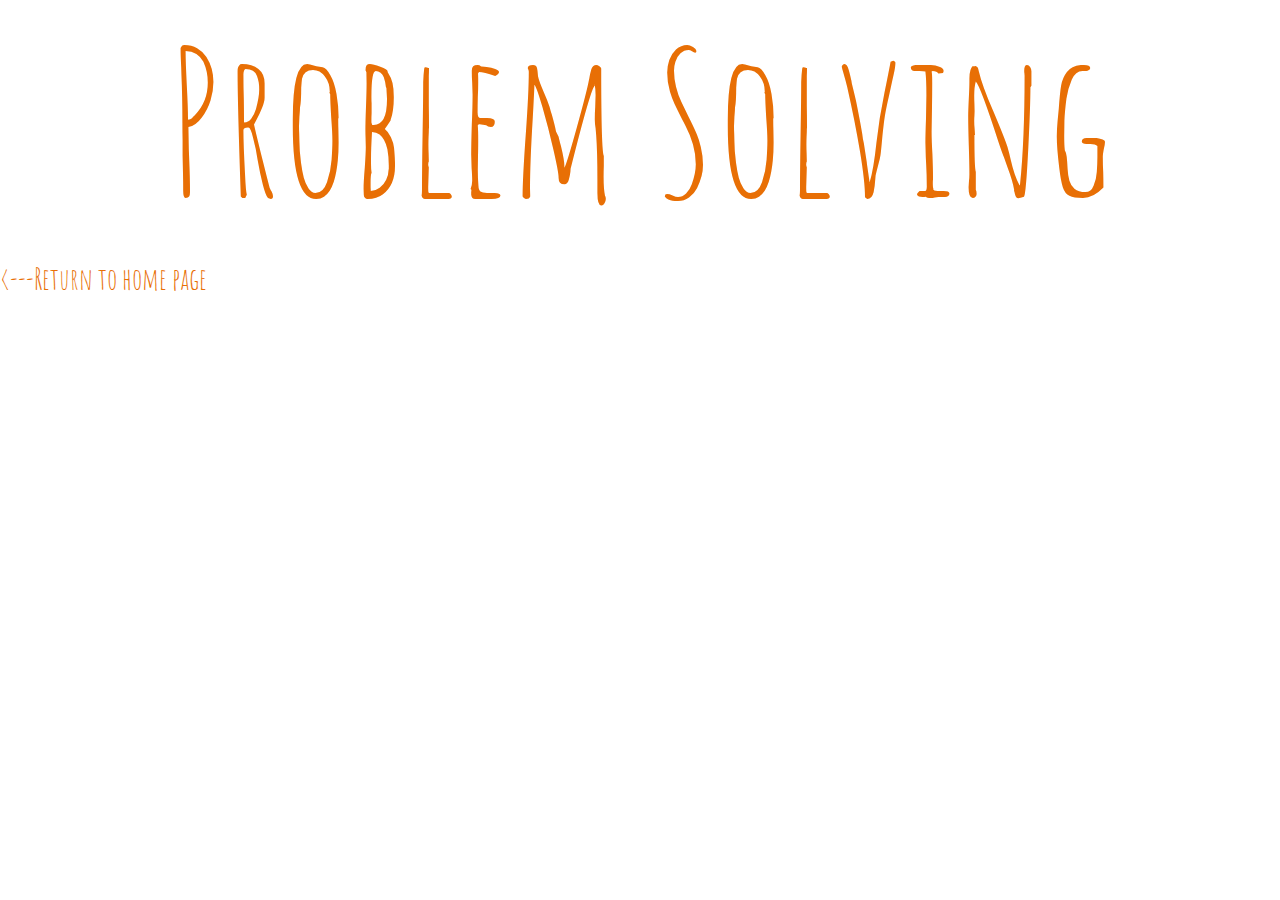
<file: blog/sprint4-technical.html>
<!DOCTYPE html>
<html lang="en">

<head>
    <meta charset="UTF-8">
    <meta name="viewport" content="width=device-width, initial-scale=1.0">
    <meta http-equiv="X-UA-Compatible" content="ie=edge">
    <link rel="stylesheet" href="https://stackpath.bootstrapcdn.com/bootstrap/4.3.1/css/bootstrap.min.css"
        integrity="sha384-ggOyR0iXCbMQv3Xipma34MD+dH/1fQ784/j6cY/iJTQUOhcWr7x9JvoRxT2MZw1T" crossorigin="anonymous">
    <link href="https://fonts.googleapis.com/css?family=Amatic+SC&display=swap" rel="stylesheet">
    <link href="https://fonts.googleapis.com/css?family=Reenie+Beanie&display=swap" rel="stylesheet">
    <link href="styles/main.css" rel="stylesheet" type="text/css" />
    <title>Problem Solving</title>
</head>

<body>
    <h1>Problem Solving</h1>

    <p>

    </p>

    <a href="https://izzy-asplet.github.io/index.html"><span class="returnlink">
            <---Return to home page</span> </a> </body> </html>
</file>
<file: styles/main.css>
h1 {
    text-align: center;
    font-family: 'Amatic SC', cursive;
    font-size: 200px;
}

h3 {
    font-family: 'Amatic SC', cursive;
    font-size: 40px;
}

p {
    font-family: 'Reenie Beanie', cursive;
    font-size: 35px;
}

.image {
    padding-right: 40px;
}

.blog {
    margin: 80px;
}

.link {
    color: #e86f05;
    font-family: 'Amatic SC', cursive;
    font-size: 20px;
}
</file>
<file: blog/styles/main.css>
h1 {
    text-align: center;
    font-family: 'Amatic SC', cursive;
    font-size: 200px;
    color: #e86f05;
}

h2 {
    text-align: center;
    font-family: 'Amatic SC', cursive;
    font-size: 60px;
    
}

h3 {
    text-align: center;
    font-family: 'Amatic SC', cursive;
    font-size: 40px;
}

p {
    text-align:  center;
    font-family: 'Reenie Beanie', cursive;
    font-size: 35px;
}

.returnlink {
    color: #e86f05;
    font-family: 'Amatic SC', cursive;
    font-size: 30px;
}

.diffhead {
    text-align: center;
    font-family: 'Amatic SC', cursive;
    font-size: 50px;
    color: black;
    margin-top: 20px;
}

.diffimage {
    margin-left: 400px;
    margin-bottom: 80px;
}

.propimage {
    margin-left: 150px;
    margin-bottom: 80px;
}

.c-flowimg {
    margin-left: 590px;
    margin-bottom: 40px;
}

.arrayimg {
    margin-left: 480px;
    margin-bottom: 80px;
}

.objectimg {
    margin-left: 640px;
    margin-bottom: 80px;
}
</file>
